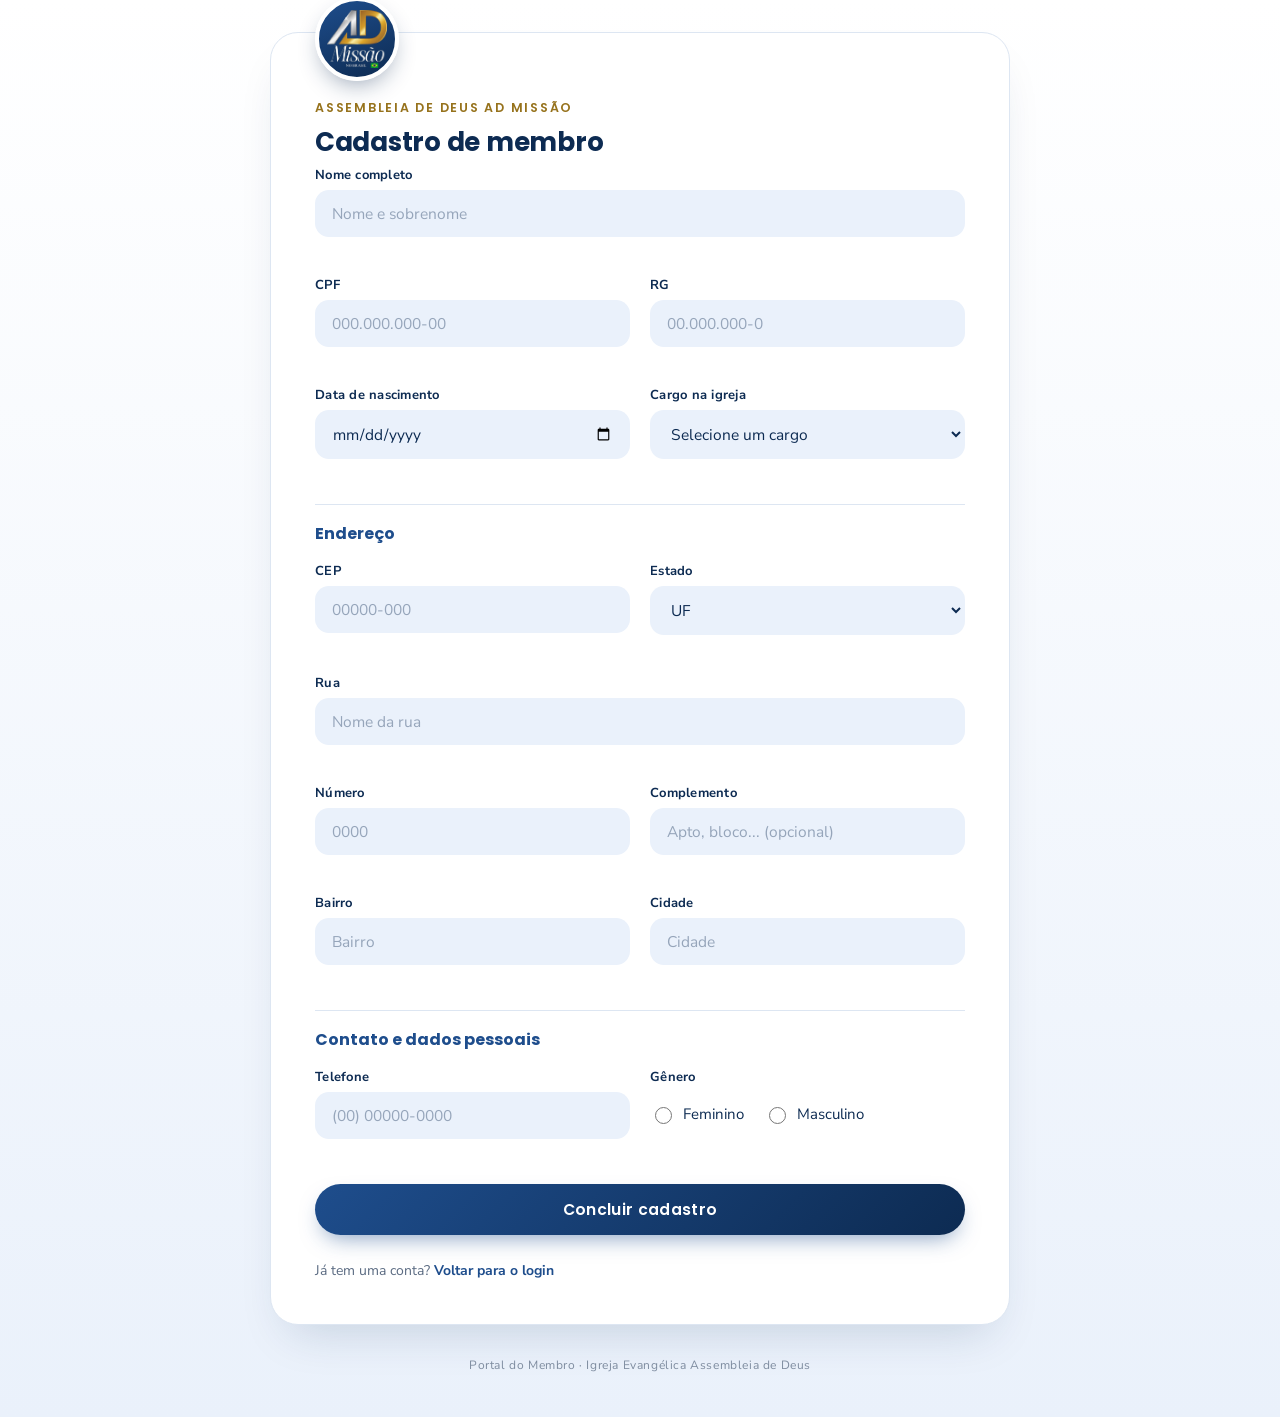
<file: cadastro.html>
<!DOCTYPE html>
<html lang="pt-BR">

<head>
  <meta charset="UTF-8">
  <meta name="viewport" content="width=device-width, initial-scale=1.0">
  <title>Cadastro de Membro | Portal da Igreja</title>
  <link rel="preconnect" href="https://fonts.googleapis.com">
  <link
    href="https://fonts.googleapis.com/css2?family=Poppins:wght@600;700&family=Nunito+Sans:ital,wght@0,400;0,600;0,700;1,400&display=swap"
    rel="stylesheet">
  <link rel="stylesheet" href="style.css">
</head>

<body>

  <main class="container-pagina container-pagina--largo">
    <section class="cartao cartao--largo">

      <div class="logotipo logotipo--pequeno">
        <img src="assets/logo-ad-missao.png" alt="Logo AD Missão no Brasil">
      </div>

      <p class="rotulo-superior">Assembleia de Deus AD Missão</p>
      <h1>Cadastro de membro</h1>

      <form class="formulario" id="formulario-cadastro" novalidate>

        <div class="grade-formulario">

          <label class="campo campo-largura-total">
            <span class="rotulo-campo">Nome completo</span>
            <input type="text" id="nome" name="nome" placeholder="Nome e sobrenome" autocomplete="name">
            <span class="mensagem-erro" id="erro-nome"></span>
          </label>

          <label class="campo">
            <span class="rotulo-campo">CPF</span>
            <input type="text" id="cpf" name="cpf" placeholder="000.000.000-00" inputmode="numeric" maxlength="14">
            <span class="mensagem-erro" id="erro-cpf"></span>
          </label>

          <label class="campo">
            <span class="rotulo-campo">RG</span>
            <input type="text" id="rg" name="rg" placeholder="00.000.000-0" maxlength="15">
            <span class="mensagem-erro" id="erro-rg"></span>
          </label>

          <label class="campo">
            <span class="rotulo-campo">Data de nascimento</span>
            <input type="date" id="dataNascimento" name="dataNascimento">
            <span class="mensagem-erro" id="erro-dataNascimento"></span>
          </label>

          <label class="campo">
            <span class="rotulo-campo">Cargo na igreja</span>
            <select id="cargo" name="cargo">
              <option value="" selected disabled>Selecione um cargo</option>

            </select>
            <span class="mensagem-erro" id="erro-cargo"></span>
          </label>

          <p class="secao-titulo campo-largura-total">Endereço</p>

          <label class="campo">
            <span class="rotulo-campo">CEP</span>
            <input type="text" id="cep" name="cep" placeholder="00000-000" inputmode="numeric" maxlength="9">
            <span class="mensagem-erro" id="erro-cep"></span>
          </label>

          <label class="campo">
            <span class="rotulo-campo">Estado</span>
            <select id="estado" name="estado">
              <option value="" selected disabled>UF</option>

            </select>
            <span class="mensagem-erro" id="erro-estado"></span>
          </label>

          <label class="campo campo-largura-total">
            <span class="rotulo-campo">Rua</span>
            <input type="text" id="rua" name="rua" placeholder="Nome da rua" autocomplete="address-line1">
            <span class="mensagem-erro" id="erro-rua"></span>
          </label>

          <label class="campo">
            <span class="rotulo-campo">Número</span>
            <input type="number" id="numero" name="numero" placeholder="0000">
            <span class="mensagem-erro" id="erro-numero"></span>
          </label>

          <label class="campo">
            <span class="rotulo-campo">Complemento</span>
            <input type="text" id="complemento" name="complemento" placeholder="Apto, bloco... (opcional)">
          </label>

          <label class="campo">
            <span class="rotulo-campo">Bairro</span>
            <input type="text" id="bairro" name="bairro" placeholder="Bairro">
            <span class="mensagem-erro" id="erro-bairro"></span>
          </label>

          <label class="campo">
            <span class="rotulo-campo">Cidade</span>
            <input type="text" id="cidade" name="cidade" placeholder="Cidade">
            <span class="mensagem-erro" id="erro-cidade"></span>
          </label>

          <p class="secao-titulo campo-largura-total">Contato e dados pessoais</p>

          <label class="campo">
            <span class="rotulo-campo">Telefone</span>
            <input type="text" id="telefone" name="telefone" placeholder="(00) 00000-0000" inputmode="numeric"
              maxlength="15">
            <span class="mensagem-erro" id="erro-telefone"></span>
          </label>

          <div class="campo">
            <span class="rotulo-campo">Gênero</span>
            <div class="grupo-genero">
              <label class="opcao-genero">
                <input type="radio" id="generoFeminino" name="genero" value="FEMININO">
                <span>Feminino</span>
              </label>

              <label class="opcao-genero">
                <input type="radio" id="generoMasculino" name="genero" value="MASCULINO">
                <span>Masculino</span>
              </label>
            </div>
            <span class="mensagem-erro" id="erro-genero"></span>
          </div>

        </div>

        <button type="submit" class="botao">Concluir cadastro</button>
      </form>

      <p class="texto-rodape">Já tem uma conta? <a href="index.html" class="link">Voltar para o login</a></p>

    </section>

    <p class="rodape-pagina">Portal do Membro &middot; Igreja Evangélica Assembleia de Deus</p>
  </main>
</body>

</html>
<script>
  async function carregarCargo() {
    const resposta = await fetch("http://localhost:8080/opcoes/cargos")

    const cargos = await resposta.json();
    const selectCargo = document.getElementById("cargo")

    for (var i = 0; i < cargos.length; i++) {
      const cargo = cargos[i]

      const opcao = document.createElement("option")

      opcao.value = cargo;
      opcao.textContent = cargo;
      selectCargo.appendChild(opcao);
    }
  }

  async function carregarUf() {
    const resposta = await fetch("http://localhost:8080/opcoes/uf")

    const estados = await resposta.json();
    const selectUf = document.getElementById("estado")

    for (var i = 0; i < estados.length; i++) {
      const uf = estados[i];

      const opcao = document.createElement("option");

      opcao.value = uf;
      opcao.textContent = uf;
      selectUf.appendChild(opcao);

    }
  }

  async function cadastrar() {



    event.preventDefault();


    document.querySelectorAll(".mensagem-erro").forEach(function (elemento) {
      elemento.textContent = "";
    });

    var valido = true;

    var genero;

    const feminino = document.getElementById("generoFeminino");
    const masculino = document.getElementById("generoMasculino");

    if (feminino.checked) {
      genero = "FEMININO";
    } else if (masculino.checked) {
      genero = "MASCULINO";
    }

    var nome = document.getElementById("nome").value
    var cpf = document.getElementById("cpf").value
    var rg = document.getElementById("rg").value
    var dataNascimento = document.getElementById("dataNascimento").value
    var cargo = document.getElementById("cargo").value
    var telefone = document.getElementById("telefone").value
    var cep = document.getElementById("cep").value
    var uf = document.getElementById("estado").value
    var rua = document.getElementById("rua").value
    var numero = document.getElementById("numero").value;
    var complemento = document.getElementById("complemento").value
    var bairro = document.getElementById("bairro").value
    var cidade = document.getElementById("cidade").value

    if (nome == "") {
      document.getElementById("erro-nome").textContent =
        "O nome é obrigatório.";
      valido = false;

    } else if (nome.length < 3) {
      document.getElementById("erro-nome").textContent =
        "O nome deve ter pelo menos 3 caracteres.";
      valido = false;
    }

    if (cpf == "") {

      document.getElementById("erro-cpf").textContent =
        "O CPF é obrigatório.";

      valido = false;

    } else if (cpf.length != 11) {

      document.getElementById("erro-cpf").textContent =
        "O CPF deve ter 14 caracteres.";

      valido = false;

    } else if (!/^\d+$/.test(cpf.replace(/\./g, "").replace("-", ""))) {

      document.getElementById("erro-cpf").textContent =
        "O CPF não pode conter letras.";

      valido = false;
    }

    if (rg == "") {
      document.getElementById("erro-rg").textContent =
        "O RG é obrigatório.";
      valido = false;
    }

    if (dataNascimento == "") {

      document.getElementById("erro-dataNascimento").textContent =
        "A data de nascimento é obrigatória.";

      valido = false;

    } else {

      const data = new Date(dataNascimento + "T00:00:00");
      const hoje = new Date();

      hoje.setHours(0, 0, 0, 0);

      if (data > hoje) {
        document.getElementById("erro-dataNascimento").textContent =
          "A data de nascimento não pode ser futura.";

        valido = false;
      }
    }


    if (cargo == "") {
      document.getElementById("erro-cargo").textContent =
        "Selecione um cargo.";
      valido = false;
    }
    if (cep == "") {

      document.getElementById("erro-cep").textContent =
        "O CEP é obrigatório.";

      valido = false;

    } else if (cep.length != 8) {

      document.getElementById("erro-cep").textContent =
        "O CEP deve ter 9 caracteres.";

      valido = false;

    } else if (!/^\d+$/.test(cep.replace("-", ""))) {

      document.getElementById("erro-cep").textContent =
        "O CEP não pode conter letras.";

      valido = false;
    }

    if (uf == "") {
      document.getElementById("erro-estado").textContent =
        "Selecione um estado.";
      valido = false;
    }

    if (rua == "") {
      document.getElementById("erro-rua").textContent =
        "A rua é obrigatória.";
      valido = false;
    }


    if (numero == "") {

      document.getElementById("erro-numero").textContent =
        "O número é obrigatório.";

      valido = false;

    } else if (Number(numero) <= 0) {

      document.getElementById("erro-numero").textContent =
        "O número deve ser maior que 0.";

      valido = false;
    }

    if (bairro == "") {
      document.getElementById("erro-bairro").textContent =
        "O bairro é obrigatório.";
      valido = false;
    }

    if (cidade == "") {
      document.getElementById("erro-cidade").textContent =
        "A cidade é obrigatória.";
      valido = false;
    }

    if (telefone == "") {

      document.getElementById("erro-telefone").textContent =
        "O telefone é obrigatório.";

      valido = false;

    } else if (telefone.length != 11) {

      document.getElementById("erro-telefone").textContent =
        "O telefone deve ter 15 caracteres.";

      valido = false;

    } else if (!/^\d+$/.test(
      telefone.replace("(", "")
        .replace(")", "")
        .replace(" ", "")
        .replace("-", "")
    )) {

      document.getElementById("erro-telefone").textContent =
        "O telefone não pode conter letras.";

      valido = false;
    }


    if (!feminino.checked && !masculino.checked) {

      document.getElementById("erro-genero").textContent =
        "Selecione um gênero.";

      valido = false;
    }

    if (!valido) {
      return;
    }


    const membro = {

      nome: nome,
      cpf: cpf,
      rg: rg,
      dataNascimento: dataNascimento,
      cargo: cargo,
      telefone: telefone,
      genero: genero,

      endereco: {

        cep: cep,
        uf: uf,
        rua: rua,
        numero: Number(numero),
        complemento: document.getElementById("complemento").value.trim(),
        bairro: bairro,
        cidade: cidade
      }

    };

    const resposta = await fetch("http://localhost:8080/membro", {

      method: "POST",

      headers: {
        "Content-Type": "application/json"
      },

      body: JSON.stringify(membro)

    });

    if (resposta.ok) {

      const membroCadastrado = await resposta.json();

      console.log("Cadastrado:", membroCadastrado);

      alert("Membro cadastrado com sucesso!");

      window.location.href = "usuarios.html"

    } else {

      console.log("Erro:", resposta.status);

      alert("Erro ao cadastrar membro!");
    }

  }



  carregarCargo();
  carregarUf()
  document.getElementById("formulario-cadastro").addEventListener("submit", cadastrar);
</script>
</file>
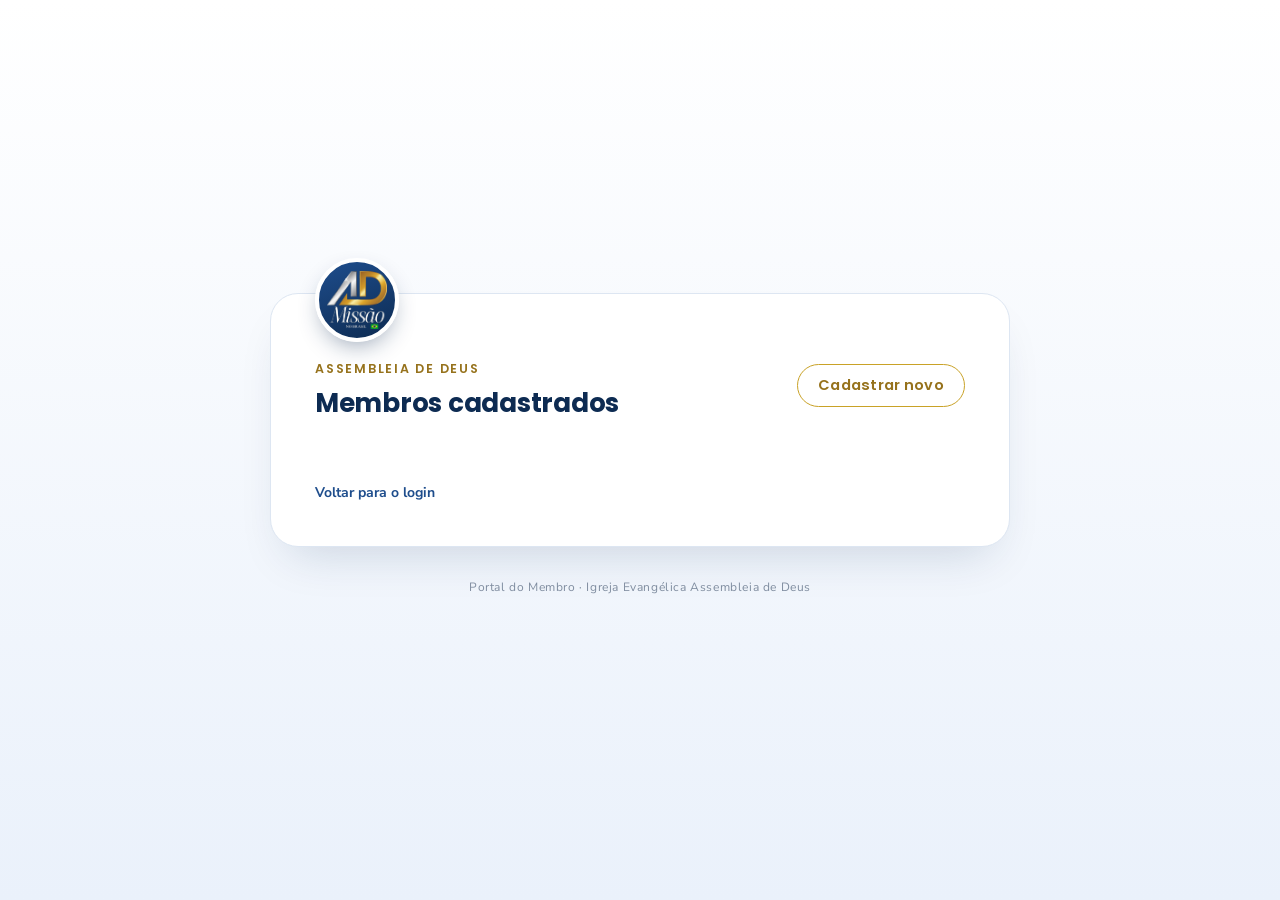
<file: usuarios.html>
<!DOCTYPE html>
<html lang="pt-BR">

<head>
  <meta charset="UTF-8">
  <meta name="viewport" content="width=device-width, initial-scale=1.0">
  <title>Membros Cadastrados | Portal da Igreja</title>
  <link rel="preconnect" href="https://fonts.googleapis.com">
  <link
    href="https://fonts.googleapis.com/css2?family=Poppins:wght@600;700&family=Nunito+Sans:ital,wght@0,400;0,600;0,700;1,400&display=swap"
    rel="stylesheet">
  <link rel="stylesheet" href="style.css ">
</head>

<body>

  <main class="container-pagina container-pagina--largo">
    <section class="cartao cartao--largo">

      <div class="logotipo logotipo--pequeno">
        <img src="assets/logo-ad-missao.png" alt="Logo AD Missão no Brasil">
      </div>

      <div class="cabecalho-pagina">
        <div>
          <p class="rotulo-superior">Assembleia&nbsp;de&nbsp;Deus</p>
          <h1>Membros cadastrados</h1>
        </div>
        <div class="acoes-cabecalho">
          <a href="cadastro.html" class="botao botao-secundario">Cadastrar novo</a>
        </div>
      </div>



      <p class="versiculo" id="contagem-membros"></p>

      <div class="lista-usuarios" id="lista-usuarios"></div>

      <p class="texto-rodape" id="mensagem-vazia" hidden>Nenhum membro cadastrado até o momento.</p>

      <p class="texto-rodape"><a href="index.html" class="link">Voltar para o login</a></p>

    </section>

    <p class="rodape-pagina">Portal do Membro &middot; Igreja Evangélica Assembleia de Deus</p>
  </main>

  <div class="modal" id="modal-membro">

    <div class="modal-conteudo">

      <button class="fechar-modal" id="fechar-modal">&times;</button>

      <h2 id="modal-nome"></h2>

      <div class="informacoes-membro">

        <p>
          <strong>CPF:</strong>
          <span id="modal-cpf"></span>
        </p>

        <p>
          <strong>RG:</strong>
          <span id="modal-rg"></span>
        </p>

        <p>
          <strong>Data de nascimento:</strong>
          <span id="modal-data-nascimento"></span>
        </p>

        <p>
          <strong>Cargo:</strong>
          <span id="modal-cargo"></span>
        </p>

        <p>
          <strong>Telefone:</strong>
          <span id="modal-telefone"></span>
        </p>

        <p>
          <strong>Gênero:</strong>
          <span id="modal-genero"></span>
        </p>

        <hr>

        <h3>Endereço</h3>

        <p>
          <strong>CEP:</strong>
          <span id="modal-cep"></span>
        </p>

        <p>
          <strong>Rua:</strong>
          <span id="modal-rua"></span>
        </p>

        <p>
          <strong>Número:</strong>
          <span id="modal-numero"></span>
        </p>

        <p>
          <strong>Complemento:</strong>
          <span id="modal-complemento"></span>
        </p>

        <p>
          <strong>Bairro:</strong>
          <span id="modal-bairro"></span>
        </p>

        <p>
          <strong>Cidade:</strong>
          <span id="modal-cidade"></span>
        </p>

        <p>
          <strong>UF:</strong>
          <span id="modal-uf"></span>
        </p>

      </div>

      <div class="acoes-modal">

        <button class="botao-modal botao-deletar" id="botao-deletar">
          🗑 Deletar
        </button>

      </div>

    </div>

  </div>


</body>

</html>
<script>

  let membroSelecionado = null;

  async function renderizarListaDeMembros() {


    const resposta = await fetch("http://localhost:8080/membro");

    if (!resposta.ok) {
      console.log("Erro ao buscar membros:", resposta.status);
      return;
    }

    const membros = await resposta.json();

    const lista = document.getElementById("lista-usuarios");
    const contagem = document.getElementById("contagem-membros");
    const mensagemVazia = document.getElementById("mensagem-vazia");

    lista.innerHTML = "";

    if (membros.length === 0) {

      mensagemVazia.hidden = false;
      contagem.textContent = "Nenhum membro cadastrado";

      return;
    }

    mensagemVazia.hidden = true;

    contagem.textContent =
      `${membros.length} membro(s) cadastrado(s)`;


    for (let i = 0; i < membros.length; i++) {

      const membro = membros[i];

      const usuario = document.createElement("div");

      usuario.classList.add("usuario");

      usuario.innerHTML = `
        <h2>${membro.nome}</h2>
        <p>${membro.cargo}</p>
    `;

      usuario.addEventListener("click", function () {
        abrirModal(membro);
      });

      lista.appendChild(usuario);
    }
  }


  async function deletarMembro() {

    if (!membroSelecionado) {
      return;
    }

    const confirmar = confirm(
      `Deseja realmente excluir o membro ${membroSelecionado.nome}?`
    );

    if (!confirmar) {
      return;
    }

    const resposta = await fetch(
      `http://localhost:8080/membro/${membroSelecionado.id}`,
      {
        method: "DELETE"
      }
    );

    if (resposta.status === 204) {
      alert("Membro excluído com sucesso!");

      document.getElementById("modal-membro").classList.remove("ativo");

      membroSelecionado = null;

      renderizarListaDeMembros();

    } else if (resposta.status === 404) {

      alert("Membro não encontrado.");

    } else {

      alert("Erro ao excluir o membro.");
      console.log("Status:", resposta.status);
    }
  }


  function abrirModal(membro) {

    membroSelecionado = membro;

    document.getElementById("modal-nome").textContent = membro.nome;
    document.getElementById("modal-cpf").textContent = membro.cpf;
    document.getElementById("modal-rg").textContent = membro.rg;
    document.getElementById("modal-data-nascimento").textContent = membro.dataNascimento;
    document.getElementById("modal-cargo").textContent = membro.cargo;
    document.getElementById("modal-telefone").textContent = membro.telefone;
    document.getElementById("modal-genero").textContent = membro.genero;

    document.getElementById("modal-cep").textContent = membro.endereco?.cep || "-";
    document.getElementById("modal-rua").textContent = membro.endereco?.rua || "-";
    document.getElementById("modal-numero").textContent = membro.endereco?.numero || "-";
    document.getElementById("modal-complemento").textContent = membro.endereco?.complemento || "-";
    document.getElementById("modal-bairro").textContent = membro.endereco?.bairro || "-";
    document.getElementById("modal-cidade").textContent = membro.endereco?.cidade || "-";
    document.getElementById("modal-uf").textContent = membro.endereco?.uf || "-";

    document.getElementById("modal-membro").classList.add("ativo");
  }
  document.addEventListener(
    "DOMContentLoaded",
    renderizarListaDeMembros
  );

  document.getElementById("fechar-modal").addEventListener("click", function () {

    document.getElementById("modal-membro").classList.remove("ativo");

  });


  document.getElementById("modal-membro").addEventListener("click", function (event) {

    if (event.target === this) {
      this.classList.remove("ativo");
    }

  });

  document.getElementById("botao-deletar").addEventListener("click", deletarMembro);


</script>
</file>
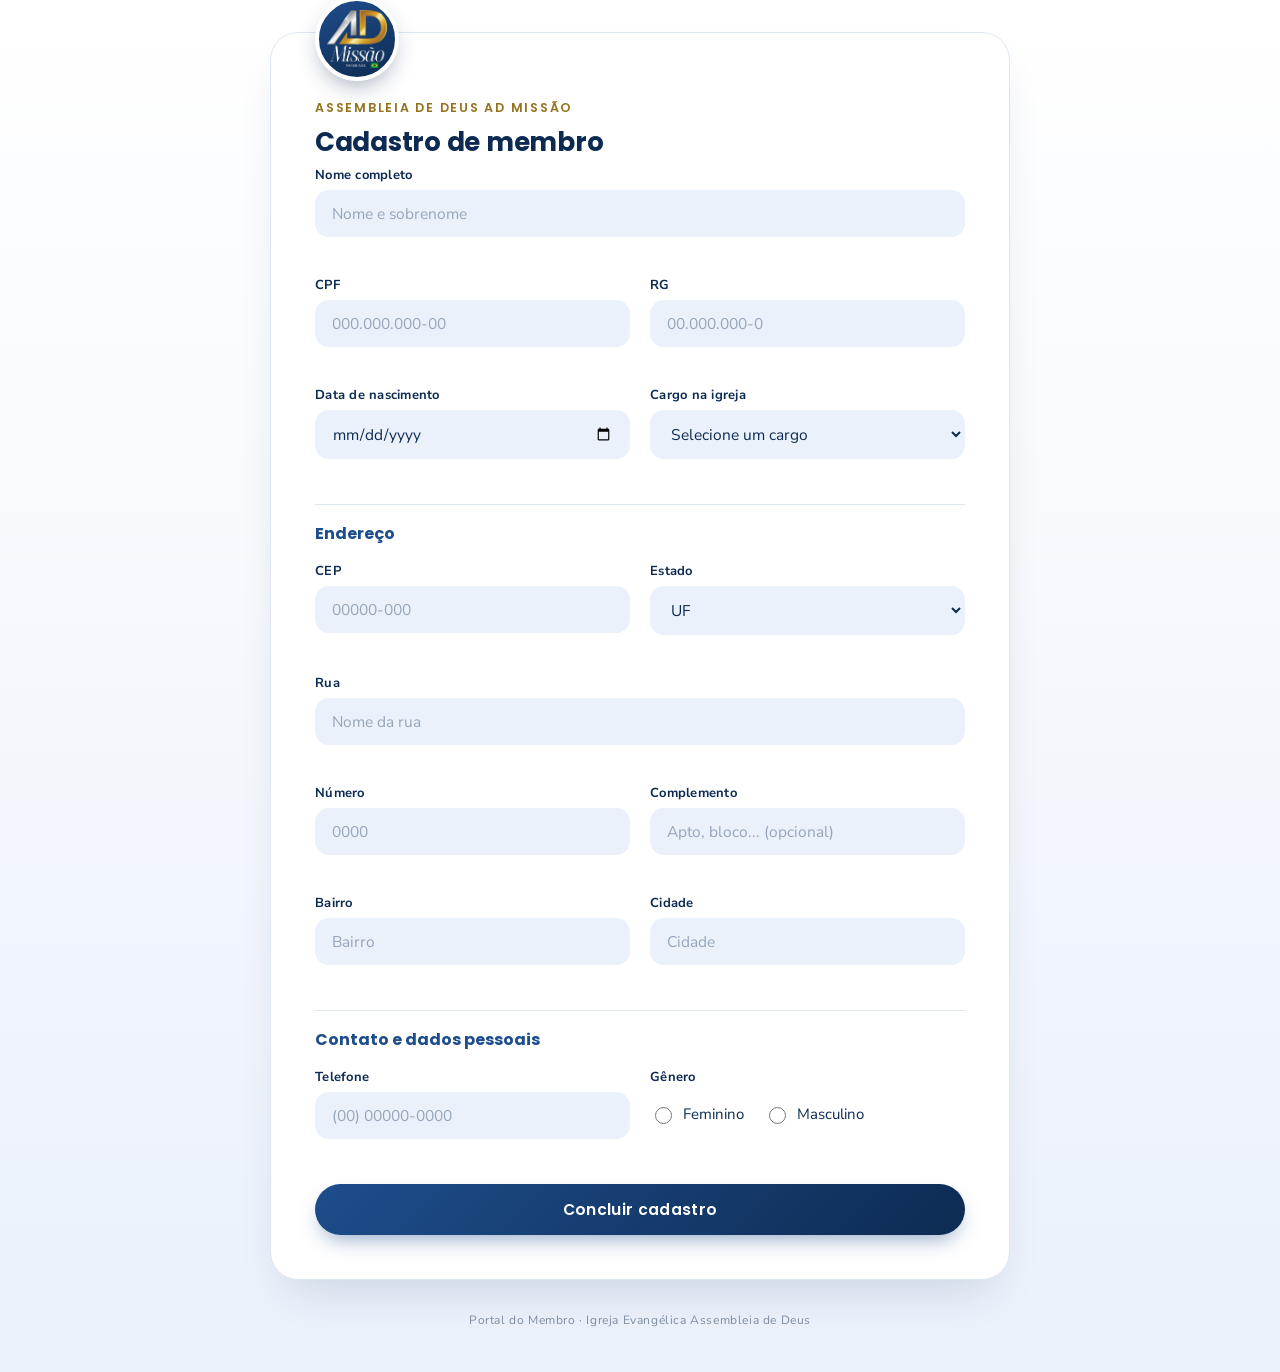
<file: Frontend/cadastro.html>
<!DOCTYPE html>
<html lang="pt-BR">

<head>
  <meta charset="UTF-8">
  <meta name="viewport" content="width=device-width, initial-scale=1.0">
  <title>Cadastro de Membro | Portal da Igreja</title>
  <link rel="preconnect" href="https://fonts.googleapis.com">
  <link
    href="https://fonts.googleapis.com/css2?family=Poppins:wght@600;700&family=Nunito+Sans:ital,wght@0,400;0,600;0,700;1,400&display=swap"
    rel="stylesheet">
  <link rel="stylesheet" href="style.css">
</head>

<body>

  <main class="container-pagina container-pagina--largo">
    <section class="cartao cartao--largo">

      <div class="logotipo logotipo--pequeno">
        <img src="assets/logo-ad-missao.png" alt="Logo AD Missão no Brasil">
      </div>

      <p class="rotulo-superior">Assembleia de Deus AD Missão</p>
      <h1>Cadastro de membro</h1>

      <form class="formulario" id="formulario-cadastro" novalidate>

        <div class="grade-formulario">

          <label class="campo campo-largura-total">
            <span class="rotulo-campo">Nome completo</span>
            <input type="text" id="nome" name="nome" placeholder="Nome e sobrenome" autocomplete="name">
            <span class="mensagem-erro" id="erro-nome"></span>
          </label>

          <label class="campo">
            <span class="rotulo-campo">CPF</span>
            <input type="text" id="cpf" name="cpf" placeholder="000.000.000-00" inputmode="numeric" maxlength="11">
            <span class="mensagem-erro" id="erro-cpf"></span>
          </label>

          <label class="campo">
            <span class="rotulo-campo">RG</span>
            <input type="text" id="rg" name="rg" placeholder="00.000.000-0" maxlength="15">
            <span class="mensagem-erro" id="erro-rg"></span>
          </label>

          <label class="campo">
            <span class="rotulo-campo">Data de nascimento</span>
            <input type="date" id="dataNascimento" name="dataNascimento">
            <span class="mensagem-erro" id="erro-dataNascimento"></span>
          </label>

          <label class="campo">
            <span class="rotulo-campo">Cargo na igreja</span>
            <select id="cargo" name="cargo">
              <option value="" selected disabled>Selecione um cargo</option>

            </select>
            <span class="mensagem-erro" id="erro-cargo"></span>
          </label>

          <p class="secao-titulo campo-largura-total">Endereço</p>

          <label class="campo">
            <span class="rotulo-campo">CEP</span>
            <input type="text" id="cep" name="cep" placeholder="00000-000" inputmode="numeric" maxlength="8">
            <span class="mensagem-erro" id="erro-cep"></span>
          </label>

          <label class="campo">
            <span class="rotulo-campo">Estado</span>
            <select id="estado" name="estado">
              <option value="" selected disabled>UF</option>

            </select>
            <span class="mensagem-erro" id="erro-estado"></span>
          </label>

          <label class="campo campo-largura-total">
            <span class="rotulo-campo">Rua</span>
            <input type="text" id="rua" name="rua" placeholder="Nome da rua" autocomplete="address-line1">
            <span class="mensagem-erro" id="erro-rua"></span>
          </label>

          <label class="campo">
            <span class="rotulo-campo">Número</span>
            <input type="number" id="numero" name="numero" placeholder="0000">
            <span class="mensagem-erro" id="erro-numero"></span>
          </label>

          <label class="campo">
            <span class="rotulo-campo">Complemento</span>
            <input type="text" id="complemento" name="complemento" placeholder="Apto, bloco... (opcional)">
          </label>

          <label class="campo">
            <span class="rotulo-campo">Bairro</span>
            <input type="text" id="bairro" name="bairro" placeholder="Bairro">
            <span class="mensagem-erro" id="erro-bairro"></span>
          </label>

          <label class="campo">
            <span class="rotulo-campo">Cidade</span>
            <input type="text" id="cidade" name="cidade" placeholder="Cidade">
            <span class="mensagem-erro" id="erro-cidade"></span>
          </label>

          <p class="secao-titulo campo-largura-total">Contato e dados pessoais</p>

          <label class="campo">
            <span class="rotulo-campo">Telefone</span>
            <input type="text" id="telefone" name="telefone" placeholder="(00) 00000-0000" inputmode="numeric"
              maxlength="11">
            <span class="mensagem-erro" id="erro-telefone"></span>
          </label>

          <div class="campo">
            <span class="rotulo-campo">Gênero</span>
            <div class="grupo-genero">
              <label class="opcao-genero">
                <input type="radio" id="generoFeminino" name="genero" value="FEMININO">
                <span>Feminino</span>
              </label>

              <label class="opcao-genero">
                <input type="radio" id="generoMasculino" name="genero" value="MASCULINO">
                <span>Masculino</span>
              </label>
            </div>
            <span class="mensagem-erro" id="erro-genero"></span>
          </div>

        </div>

        <button type="submit" class="botao">Concluir cadastro</button>
      </form>

    </section>

    <p class="rodape-pagina">Portal do Membro &middot; Igreja Evangélica Assembleia de Deus</p>
  </main>
</body>

</html>
<script>
  async function carregarCargo() {
    const resposta = await fetch("http://localhost:8080/opcoes/cargos")

    const cargos = await resposta.json();
    const selectCargo = document.getElementById("cargo")

    for (var i = 0; i < cargos.length; i++) {
      const cargo = cargos[i]

      const opcao = document.createElement("option")

      opcao.value = cargo;
      opcao.textContent = cargo;
      selectCargo.appendChild(opcao);
    }
  }

  async function carregarUf() {
    const resposta = await fetch("http://localhost:8080/opcoes/uf")

    const estados = await resposta.json();
    const selectUf = document.getElementById("estado")

    for (var i = 0; i < estados.length; i++) {
      const uf = estados[i];

      const opcao = document.createElement("option");

      opcao.value = uf;
      opcao.textContent = uf;
      selectUf.appendChild(opcao);

    }
  }


document.getElementById("cpf").addEventListener("input", function () {
    this.value = this.value.replace(/[a-zA-Z]/g, "");
});


document.getElementById("cep").addEventListener("input", function () {
    this.value = this.value.replace(/[a-zA-Z]/g, "");
});


document.getElementById("telefone").addEventListener("input", function () {
    this.value = this.value.replace(/[a-zA-Z]/g, "");
});

document.getElementById("rg").addEventListener("input", function () {
    this.value = this.value.replace(/[a-zA-Z]/g, "");
});

  async function cadastrar() {



    event.preventDefault();


    document.querySelectorAll(".mensagem-erro").forEach(function (elemento) {
      elemento.textContent = "";
    });

    var valido = true;

    var genero;

    const feminino = document.getElementById("generoFeminino");
    const masculino = document.getElementById("generoMasculino");

    if (feminino.checked) {
      genero = "FEMININO";
    } else if (masculino.checked) {
      genero = "MASCULINO";
    }

    var nome = document.getElementById("nome").value
    var cpf = document.getElementById("cpf").value
    var rg = document.getElementById("rg").value
    var dataNascimento = document.getElementById("dataNascimento").value
    var cargo = document.getElementById("cargo").value
    var telefone = document.getElementById("telefone").value
    var cep = document.getElementById("cep").value
    var uf = document.getElementById("estado").value
    var rua = document.getElementById("rua").value
    var numero = document.getElementById("numero").value;
    var complemento = document.getElementById("complemento").value
    var bairro = document.getElementById("bairro").value
    var cidade = document.getElementById("cidade").value

    if (nome == "") {
      document.getElementById("erro-nome").textContent =
        "O nome é obrigatório.";
      valido = false;

    } else if (nome.length < 3) {
      document.getElementById("erro-nome").textContent =
        "O nome deve ter pelo menos 3 caracteres.";
      valido = false;
    }

    if (cpf == "") {

      document.getElementById("erro-cpf").textContent =
        "O CPF é obrigatório.";

      valido = false;

    } else if (cpf.length != 11) {

      document.getElementById("erro-cpf").textContent =
        "O CPF deve ter 11 caracteres.";

      valido = false;

    }

    if (rg == "") {
      document.getElementById("erro-rg").textContent =
        "O RG é obrigatório.";
      valido = false;
    }

    if (dataNascimento == "") {

      document.getElementById("erro-dataNascimento").textContent =
        "A data de nascimento é obrigatória.";

      valido = false;

    } else {

      const data = new Date(dataNascimento + "T00:00:00");
      const hoje = new Date();

      hoje.setHours(0, 0, 0, 0);

      if (data > hoje) {
        document.getElementById("erro-dataNascimento").textContent =
          "A data de nascimento não pode ser futura.";

        valido = false;
      }
    }


    if (cargo == "") {
      document.getElementById("erro-cargo").textContent =
        "Selecione um cargo.";
      valido = false;
    }
    if (cep == "") {

      document.getElementById("erro-cep").textContent =
        "O CEP é obrigatório.";

      valido = false;

    } else if (cep.length != 8) {

      document.getElementById("erro-cep").textContent =
        "O CEP deve ter 8 caracteres.";

      valido = false;

    } 

    if (uf == "") {
      document.getElementById("erro-estado").textContent =
        "Selecione um estado.";
      valido = false;
    }

    if (rua == "") {
      document.getElementById("erro-rua").textContent =
        "A rua é obrigatória.";
      valido = false;
    }


    if (numero == "") {

      document.getElementById("erro-numero").textContent =
        "O número é obrigatório.";

      valido = false;

    } else if (Number(numero) <= 0) {

      document.getElementById("erro-numero").textContent =
        "O número deve ser maior que 0.";

      valido = false;
    }

    if (bairro == "") {
      document.getElementById("erro-bairro").textContent =
        "O bairro é obrigatório.";
      valido = false;
    }

    if (cidade == "") {
      document.getElementById("erro-cidade").textContent =
        "A cidade é obrigatória.";
      valido = false;
    }

    if (telefone == "") {

      document.getElementById("erro-telefone").textContent =
        "O telefone é obrigatório.";

      valido = false;

    } else if (telefone.length != 11) {

      document.getElementById("erro-telefone").textContent =
        "O telefone deve ter 11 caracteres.";

      valido = false;

    }


    if (!feminino.checked && !masculino.checked) {

      document.getElementById("erro-genero").textContent =
        "Selecione um gênero.";

      valido = false;
    }

    if (!valido) {
      return;
    }


    const membro = {

      nome: nome,
      cpf: cpf,
      rg: rg,
      dataNascimento: dataNascimento,
      cargo: cargo,
      telefone: telefone,
      genero: genero,

      endereco: {

        cep: cep,
        uf: uf,
        rua: rua,
        numero: Number(numero),
        complemento: document.getElementById("complemento").value.trim(),
        bairro: bairro,
        cidade: cidade
      }

    };

    const resposta = await fetch("http://localhost:8080/membro", {

      method: "POST",

      headers: {
        "Content-Type": "application/json"
      },

      body: JSON.stringify(membro)

    });

    if (resposta.ok) {

      const membroCadastrado = await resposta.json();

      console.log("Cadastrado:", membroCadastrado);

      alert("Membro cadastrado com sucesso!");

      window.location.href = "usuarios.html"

    } else {

      console.log("Erro:", resposta.status);

      alert("Erro ao cadastrar membro!");
    }

  }



  carregarCargo();
  carregarUf()
  document.getElementById("formulario-cadastro").addEventListener("submit", cadastrar);
</script>
</file>
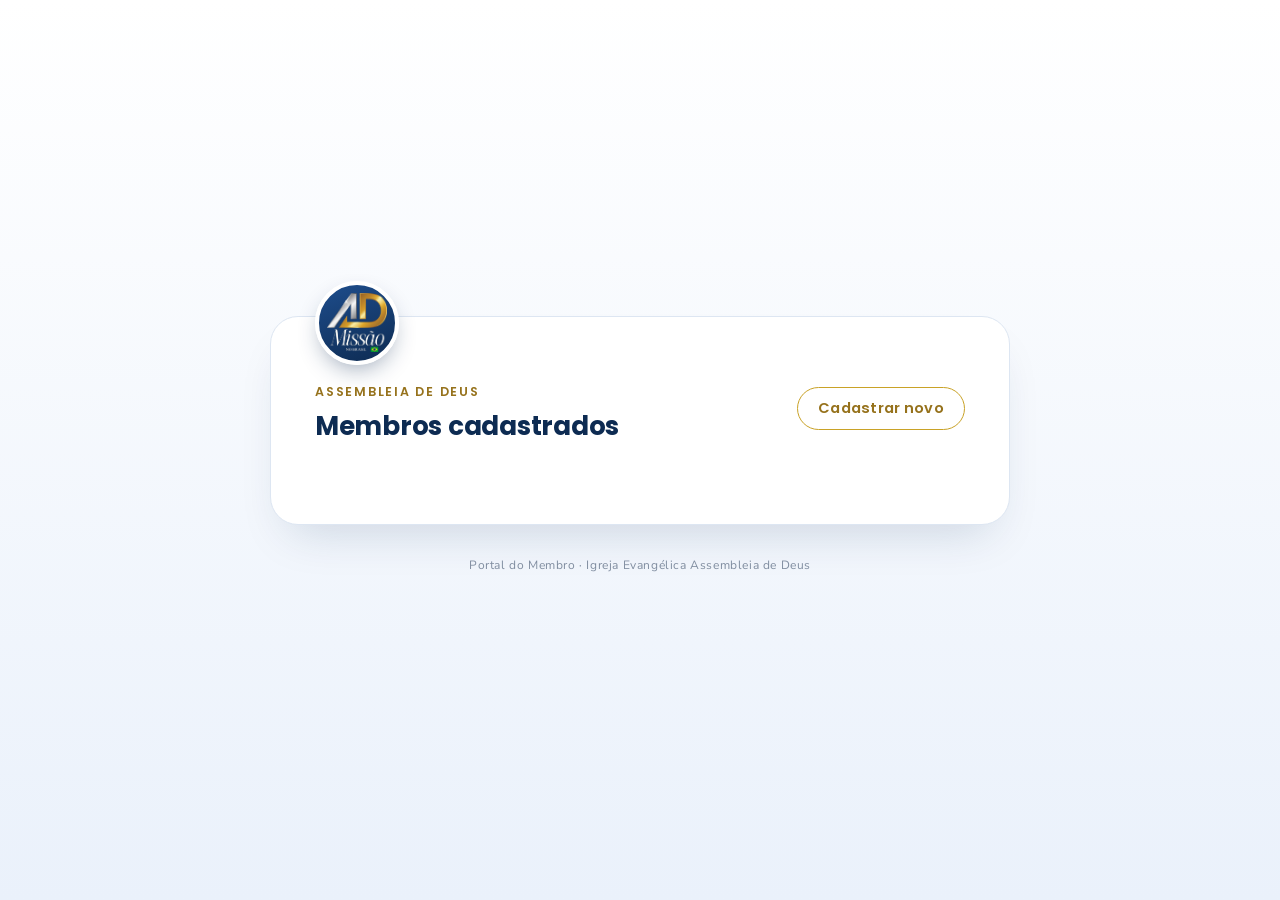
<file: Frontend/usuarios.html>
<!DOCTYPE html>
<html lang="pt-BR">

<head>
  <meta charset="UTF-8">
  <meta name="viewport" content="width=device-width, initial-scale=1.0">
  <title>Membros Cadastrados | Portal da Igreja</title>
  <link rel="preconnect" href="https://fonts.googleapis.com">
  <link
    href="https://fonts.googleapis.com/css2?family=Poppins:wght@600;700&family=Nunito+Sans:ital,wght@0,400;0,600;0,700;1,400&display=swap"
    rel="stylesheet">
  <link rel="stylesheet" href="style.css ">
</head>

<body>

  <main class="container-pagina container-pagina--largo">
    <section class="cartao cartao--largo">

      <div class="logotipo logotipo--pequeno">
        <img src="assets/logo-ad-missao.png" alt="Logo AD Missão no Brasil">
      </div>

      <div class="cabecalho-pagina">
        <div>
          <p class="rotulo-superior">Assembleia&nbsp;de&nbsp;Deus</p>
          <h1>Membros cadastrados</h1>
        </div>
        <div class="acoes-cabecalho">
          <a href="cadastro.html" class="botao botao-secundario">Cadastrar novo</a>
        </div>
      </div>



      <p class="versiculo" id="contagem-membros"></p>

      <div class="lista-usuarios" id="lista-usuarios"></div>

      <p class="texto-rodape" id="mensagem-vazia" hidden>Nenhum membro cadastrado até o momento.</p>

      

    </section>

    <p class="rodape-pagina">Portal do Membro &middot; Igreja Evangélica Assembleia de Deus</p>
  </main>

  <div class="modal" id="modal-membro">

    <div class="modal-conteudo">

      <button class="fechar-modal" id="fechar-modal">&times;</button>

      <h2 id="modal-nome"></h2>

      <div class="informacoes-membro">

        <p>
          <strong>CPF:</strong>
          <span id="modal-cpf"></span>
        </p>

        <p>
          <strong>RG:</strong>
          <span id="modal-rg"></span>
        </p>

        <p>
          <strong>Data de nascimento:</strong>
          <span id="modal-data-nascimento"></span>
        </p>

        <p>
          <strong>Cargo:</strong>
          <span id="modal-cargo"></span>
        </p>

        <p>
          <strong>Telefone:</strong>
          <span id="modal-telefone"></span>
        </p>

        <p>
          <strong>Gênero:</strong>
          <span id="modal-genero"></span>
        </p>

        <hr>

        <h3>Endereço</h3>

        <p>
          <strong>CEP:</strong>
          <span id="modal-cep"></span>
        </p>

        <p>
          <strong>Rua:</strong>
          <span id="modal-rua"></span>
        </p>

        <p>
          <strong>Número:</strong>
          <span id="modal-numero"></span>
        </p>

        <p>
          <strong>Complemento:</strong>
          <span id="modal-complemento"></span>
        </p>

        <p>
          <strong>Bairro:</strong>
          <span id="modal-bairro"></span>
        </p>

        <p>
          <strong>Cidade:</strong>
          <span id="modal-cidade"></span>
        </p>

        <p>
          <strong>UF:</strong>
          <span id="modal-uf"></span>
        </p>

      </div>

      <div class="acoes-modal">

        <button class="botao-modal botao-deletar" id="botao-deletar">
          🗑 Deletar
        </button>

      </div>

    </div>

  </div>


</body>

</html>
<script>

  let membroSelecionado = null;

  async function renderizarListaDeMembros() {


    const resposta = await fetch("http://localhost:8080/membro");

    if (!resposta.ok) {
      console.log("Erro ao buscar membros:", resposta.status);
      return;
    }

    const membros = await resposta.json();

    const lista = document.getElementById("lista-usuarios");
    const contagem = document.getElementById("contagem-membros");
    const mensagemVazia = document.getElementById("mensagem-vazia");

    lista.innerHTML = "";

    if (membros.length === 0) {

      mensagemVazia.hidden = false;
      contagem.textContent = "Nenhum membro cadastrado";

      return;
    }

    mensagemVazia.hidden = true;

    contagem.textContent =
      `${membros.length} membro(s) cadastrado(s)`;


    for (let i = 0; i < membros.length; i++) {

      const membro = membros[i];

      const usuario = document.createElement("div");

      usuario.classList.add("usuario");

      usuario.innerHTML = `
        <h2>${membro.nome}</h2>
        <p>${membro.cargo}</p>
    `;

      usuario.addEventListener("click", function () {
        abrirModal(membro);
      });

      lista.appendChild(usuario);
    }
  }


  async function deletarMembro() {

    if (!membroSelecionado) {
      return;
    }

    const confirmar = confirm(
      `Deseja realmente excluir o membro ${membroSelecionado.nome}?`
    );

    if (!confirmar) {
      return;
    }

    const resposta = await fetch(
      `http://localhost:8080/membro/${membroSelecionado.id}`,
      {
        method: "DELETE"
      }
    );

    if (resposta.status === 204) {
      alert("Membro excluído com sucesso!");

      document.getElementById("modal-membro").classList.remove("ativo");

      membroSelecionado = null;

      renderizarListaDeMembros();

    } else if (resposta.status === 404) {

      alert("Membro não encontrado.");

    } else {

      alert("Erro ao excluir o membro.");
      console.log("Status:", resposta.status);
    }
  }


  function abrirModal(membro) {

    membroSelecionado = membro;

    document.getElementById("modal-nome").textContent = membro.nome;
    document.getElementById("modal-cpf").textContent = membro.cpf;
    document.getElementById("modal-rg").textContent = membro.rg;
    document.getElementById("modal-data-nascimento").textContent = membro.dataNascimento;
    document.getElementById("modal-cargo").textContent = membro.cargo;
    document.getElementById("modal-telefone").textContent = membro.telefone;
    document.getElementById("modal-genero").textContent = membro.genero;

    document.getElementById("modal-cep").textContent = membro.endereco?.cep || "-";
    document.getElementById("modal-rua").textContent = membro.endereco?.rua || "-";
    document.getElementById("modal-numero").textContent = membro.endereco?.numero || "-";
    document.getElementById("modal-complemento").textContent = membro.endereco?.complemento || "-";
    document.getElementById("modal-bairro").textContent = membro.endereco?.bairro || "-";
    document.getElementById("modal-cidade").textContent = membro.endereco?.cidade || "-";
    document.getElementById("modal-uf").textContent = membro.endereco?.uf || "-";

    document.getElementById("modal-membro").classList.add("ativo");
  }
  document.addEventListener(
    "DOMContentLoaded",
    renderizarListaDeMembros
  );

  document.getElementById("fechar-modal").addEventListener("click", function () {

    document.getElementById("modal-membro").classList.remove("ativo");

  });


  document.getElementById("modal-membro").addEventListener("click", function (event) {

    if (event.target === this) {
      this.classList.remove("ativo");
    }

  });


  document.getElementById("botao-deletar").addEventListener("click", deletarMembro);


</script>
</file>
<file: style.css>
:root {
  --azul-profundo: #0d2b52;
  --azul: #1e4d8c;
  --azul-suave: #eaf1fb;
  --dourado: #c9a227;
  --dourado-suave: #e7c465;
  --dourado-texto: #96721c;
  --branco: #ffffff;
  --cinza-texto: #5b6b82;
  --cinza-borda: #dde6f2;
  --vinho: #c0392b;
}

* {
  box-sizing: border-box;
}

body {
  margin: 0;
  min-height: 100vh;
  font-family: 'Nunito Sans', 'Nunito', sans-serif;
  background: linear-gradient(180deg, var(--branco) 0%, var(--azul-suave) 100%);
  color: var(--azul-profundo);
  display: flex;
  align-items: center;
  justify-content: center;
  padding: 32px 16px;
}

/* ---------- Estrutura geral ---------- */

.container-pagina {
  width: 100%;
  max-width: 420px;
  display: flex;
  flex-direction: column;
  align-items: center;
  gap: 20px;
}

.container-pagina--largo {
  max-width: 740px;
}

.cartao {
  width: 100%;
  background: var(--branco);
  border: 1px solid var(--cinza-borda);
  border-radius: 28px;
  padding: 44px 36px 36px;
  text-align: center;
  box-shadow: 0 24px 48px -20px rgba(13, 43, 82, 0.18);
}

.cartao--largo {
  text-align: left;
  padding: 40px 44px 44px;
}

/* ---------- Logotipo ---------- */

.logotipo {
  width: 108px;
  height: 108px;
  margin: -80px auto 20px;
  border-radius: 50%;
  background: linear-gradient(160deg, var(--azul) 0%, var(--azul-profundo) 100%);
  border: 4px solid var(--branco);
  box-shadow: 0 10px 24px -8px rgba(13, 43, 82, 0.45);
  display: flex;
  align-items: center;
  justify-content: center;
  overflow: hidden;
}

.cartao--largo .logotipo {
  margin: -76px 0 18px;
}

.logotipo--pequeno {
  width: 84px;
  height: 84px;
  margin-top: -64px;
}

.logotipo img {
  width: 78%;
  height: 78%;
  object-fit: contain;
}

/* ---------- Textos de cabeçalho ---------- */

.rotulo-superior {
  margin: 0 0 6px;
  font-family: 'Poppins', sans-serif;
  letter-spacing: 0.14em;
  text-transform: uppercase;
  font-size: 12.5px;
  font-weight: 600;
  color: var(--dourado-texto);
}

h1 {
  margin: 0 0 14px;
  font-family: 'Poppins', sans-serif;
  font-weight: 700;
  font-size: 30px;
  color: var(--azul-profundo);
  letter-spacing: -0.01em;
}

.cartao--largo h1 {
  font-size: 26px;
  margin-bottom: 4px;
}

.versiculo {
  margin: 0 0 30px;
  font-style: italic;
  font-size: 14.5px;
  line-height: 1.6;
  color: var(--cinza-texto);
}

.versiculo span {
  display: block;
  margin-top: 4px;
  font-style: normal;
  font-size: 11.5px;
  font-weight: 700;
  letter-spacing: 0.08em;
  text-transform: uppercase;
  color: var(--dourado-texto);
}

.secao-titulo {
  margin: 6px 0 -2px;
  padding-top: 16px;
  border-top: 1px solid var(--cinza-borda);
  font-family: 'Poppins', sans-serif;
  font-size: 16px;
  font-weight: 700;
  color: var(--azul);
}

/* ---------- Formulário ---------- */

.formulario {
  display: flex;
  flex-direction: column;
  gap: 18px;
  text-align: left;
}

.grade-formulario {
  display: grid;
  grid-template-columns: 1fr 1fr;
  gap: 18px 20px;
}

.campo-largura-total {
  grid-column: 1 / -1;
}

.campo {
  display: flex;
  flex-direction: column;
  gap: 6px;
}

.rotulo-campo {
  font-size: 13px;
  font-weight: 700;
  letter-spacing: 0.02em;
  color: var(--azul-profundo);
}

.campo input,
.campo select {
  background: var(--azul-suave);
  border: 1.5px solid transparent;
  border-radius: 14px;
  padding: 12px 16px;
  font-family: 'Nunito Sans', 'Nunito', sans-serif;
  font-size: 15.5px;
  color: var(--azul-profundo);
  outline-offset: 2px;
  width: 100%;
  transition: border-color 0.15s ease, background 0.15s ease;
}

.campo select {
  cursor: pointer;
}

.campo select option {
  color: #111;
}

.campo input::placeholder {
  color: rgba(13, 43, 82, 0.38);
}

.campo input:focus-visible,
.campo select:focus-visible {
  outline: none;
  border-color: var(--azul);
  background: var(--branco);
}

.campo-invalido {
  border-color: var(--vinho) !important;
}

.mensagem-erro {
  min-height: 15px;
  font-size: 12.5px;
  font-weight: 600;
  color: var(--vinho);
}

/* ---------- Gênero (checkbox) ---------- */

.grupo-genero {
  display: flex;
  gap: 20px;
  padding: 12px 0 2px;
}

.opcao-genero {
  display: flex;
  align-items: center;
  gap: 8px;
  font-size: 15px;
  color: var(--azul-profundo);
  cursor: pointer;
}

.opcao-genero input {
  accent-color: var(--azul);
  width: 17px;
  height: 17px;
}

/* ---------- Linha auxiliar (login) ---------- */

.linha {
  display: flex;
  align-items: center;
  justify-content: space-between;
  font-size: 13px;
  margin-top: -2px;
}

.lembrar {
  display: flex;
  align-items: center;
  gap: 8px;
  color: var(--cinza-texto);
}

.lembrar input {
  accent-color: var(--azul);
}

.link {
  color: var(--azul);
  font-weight: 700;
  text-decoration: none;
  border-bottom: 1.5px solid transparent;
  transition: border-color 0.15s ease;
}

.link:hover,
.link:focus-visible {
  border-color: var(--dourado);
}

/* ---------- Botões ---------- */

.botao {
  margin-top: 6px;
  padding: 14px 22px;
  border: none;
  border-radius: 999px;
  background: linear-gradient(135deg, var(--azul) 0%, var(--azul-profundo) 100%);
  color: var(--branco);
  font-family: 'Poppins', sans-serif;
  font-weight: 600;
  font-size: 15.5px;
  letter-spacing: 0.02em;
  cursor: pointer;
  text-decoration: none;
  display: inline-flex;
  align-items: center;
  justify-content: center;
  box-shadow: 0 10px 22px -8px rgba(30, 77, 140, 0.55);
  transition: transform 0.12s ease, box-shadow 0.12s ease;
}

.botao:hover {
  box-shadow: 0 14px 26px -8px rgba(30, 77, 140, 0.6);
  transform: translateY(-1px);
}

.botao:focus-visible {
  outline: 2px solid var(--dourado);
  outline-offset: 3px;
}

.botao-secundario {
  background: var(--branco);
  border: 1.5px solid var(--dourado);
  color: var(--dourado-texto);
  margin-top: 0;
  padding: 10px 20px;
  font-size: 14.5px;
  box-shadow: none;
}

.botao-secundario:hover {
  box-shadow: 0 8px 18px -10px rgba(201, 162, 39, 0.6);
}

/* ---------- Rodapés ---------- */

.texto-rodape {
  margin: 26px 0 0;
  font-size: 14px;
  color: var(--cinza-texto);
  text-align: center;
}

.cartao--largo .texto-rodape {
  text-align: left;
}

.rodape-pagina {
  font-size: 12px;
  letter-spacing: 0.05em;
  color: var(--cinza-texto);
  opacity: 0.75;
}

/* ---------- Página de listagem de membros ---------- */

.cabecalho-pagina {
  display: flex;
  align-items: flex-start;
  justify-content: space-between;
  gap: 16px;
  flex-wrap: wrap;
  margin-bottom: 8px;
}

.acoes-cabecalho {
  padding-top: 4px;
}

.lista-usuarios {
  display: flex;
  flex-direction: column;
  gap: 14px;
  margin-top: 10px;
}

.usuario-cartao {
  border: 1px solid var(--cinza-borda);
  border-radius: 18px;
  padding: 20px 22px;
  background: var(--azul-suave);
}

.usuario-cartao-cabecalho {
  display: flex;
  align-items: baseline;
  justify-content: space-between;
  gap: 10px;
  margin-bottom: 12px;
  flex-wrap: wrap;
}

.usuario-cartao-cabecalho h2 {
  margin: 0;
  font-family: 'Poppins', sans-serif;
  font-weight: 700;
  font-size: 18px;
  color: var(--azul-profundo);
}

.usuario-cargo {
  font-size: 11.5px;
  font-weight: 700;
  letter-spacing: 0.05em;
  text-transform: uppercase;
  color: var(--branco);
  background: linear-gradient(135deg, var(--dourado-suave), var(--dourado));
  border-radius: 999px;
  padding: 4px 12px;
  white-space: nowrap;
}

.usuario-info {
  display: grid;
  grid-template-columns: repeat(2, 1fr);
  gap: 8px 20px;
}

.usuario-info-item {
  font-size: 14px;
}

.usuario-info-rotulo {
  display: block;
  font-size: 11.5px;
  font-weight: 700;
  letter-spacing: 0.04em;
  text-transform: uppercase;
  color: var(--cinza-texto);
  margin-bottom: 2px;
}

.usuario-info-valor {
  color: var(--azul-profundo);
}

/* ---------- Responsivo ---------- */

@media (max-width: 640px) {
  .grade-formulario {
    grid-template-columns: 1fr;
  }

  .campo {
    grid-column: 1 / -1;
  }

  .usuario-info {
    grid-template-columns: 1fr;
  }
}

@media (max-width: 480px) {
  .cartao {
    padding: 36px 22px 28px;
    border-radius: 22px;
  }

  h1 {
    font-size: 25px;
  }

  .logotipo {
    width: 92px;
    height: 92px;
    margin-top: -68px;
  }
}

@media (prefers-reduced-motion: reduce) {
  .botao {
    transition: none;
  }
}

.lista-usuarios {
    display: grid;
    grid-template-columns: repeat(auto-fill, minmax(280px, 1fr));
    gap: 20px;
    margin-top: 25px;
}

.usuario {
    background: white;
    border-radius: 12px;
    padding: 22px;
    cursor: pointer;
    border: 1px solid #e5e5e5;
    transition: 0.2s;
}

.usuario:hover {
    transform: translateY(-3px);
    box-shadow: 0 5px 15px rgba(0, 0, 0, 0.08);
}

.usuario h2 {
    margin: 0 0 8px;
    font-size: 20px;
}

.usuario p {
    margin: 0;
    font-size: 14px;
    color: #666;
}

.modal {
    display: none;

    position: fixed;
    z-index: 1000;

    left: 0;
    top: 0;

    width: 100%;
    height: 100%;

    background-color: rgba(0, 0, 0, 0.5);

    justify-content: center;
    align-items: center;

    padding: 20px;
    box-sizing: border-box;
}

.modal.ativo {
    display: flex;
}

.modal-conteudo {
    background: white;

    width: 100%;
    max-width: 550px;
    max-height: 90vh;

    overflow-y: auto;

    border-radius: 16px;
    padding: 30px;

    position: relative;

    box-sizing: border-box;
}

.modal-conteudo h2 {
    margin-top: 0;
    margin-bottom: 25px;
    font-size: 26px;
}

.modal-conteudo h3 {
    margin-top: 20px;
}

.fechar-modal {
    position: absolute;

    top: 15px;
    right: 18px;

    border: none;
    background: none;

    font-size: 30px;
    cursor: pointer;

    color: #666;
}

.fechar-modal:hover {
    color: #000;
}

.informacoes-membro p {
    margin: 12px 0;
    font-size: 15px;
}

.informacoes-membro strong {
    color: #333;
}

.informacoes-membro hr {
    border: none;
    border-top: 1px solid #ddd;
    margin: 25px 0;
}



.acoes-modal {
    display: flex;
    gap: 12px;

    margin-top: 30px;
    padding-top: 20px;

    border-top: 1px solid #ddd;
}

.botao-modal {
    flex: 1;

    padding: 13px;

    border-radius: 10px;

    border: none;

    font-family: inherit;
    font-weight: 700;

    cursor: pointer;

    transition: 0.2s;
}

.botao-atualizar {
    background: #eee;
    color: #333;
}

.botao-atualizar:hover {
    background: #ddd;
}

.botao-deletar {
    background: #f3d6d6;
    color: #a00000;
}

.botao-deletar:hover {
    background: #eabcbc;
}
</file>
<file: Frontend/style.css>
:root {
  --azul-profundo: #0d2b52;
  --azul: #1e4d8c;
  --azul-suave: #eaf1fb;
  --dourado: #c9a227;
  --dourado-suave: #e7c465;
  --dourado-texto: #96721c;
  --branco: #ffffff;
  --cinza-texto: #5b6b82;
  --cinza-borda: #dde6f2;
  --vinho: #c0392b;
}

* {
  box-sizing: border-box;
}

body {
  margin: 0;
  min-height: 100vh;
  font-family: 'Nunito Sans', 'Nunito', sans-serif;
  background: linear-gradient(180deg, var(--branco) 0%, var(--azul-suave) 100%);
  color: var(--azul-profundo);
  display: flex;
  align-items: center;
  justify-content: center;
  padding: 32px 16px;
}

/* ---------- Estrutura geral ---------- */

.container-pagina {
  width: 100%;
  max-width: 420px;
  display: flex;
  flex-direction: column;
  align-items: center;
  gap: 20px;
}

.container-pagina--largo {
  max-width: 740px;
}

.cartao {
  width: 100%;
  background: var(--branco);
  border: 1px solid var(--cinza-borda);
  border-radius: 28px;
  padding: 44px 36px 36px;
  text-align: center;
  box-shadow: 0 24px 48px -20px rgba(13, 43, 82, 0.18);
}

.cartao--largo {
  text-align: left;
  padding: 40px 44px 44px;
}

/* ---------- Logotipo ---------- */

.logotipo {
  width: 108px;
  height: 108px;
  margin: -80px auto 20px;
  border-radius: 50%;
  background: linear-gradient(160deg, var(--azul) 0%, var(--azul-profundo) 100%);
  border: 4px solid var(--branco);
  box-shadow: 0 10px 24px -8px rgba(13, 43, 82, 0.45);
  display: flex;
  align-items: center;
  justify-content: center;
  overflow: hidden;
}

.cartao--largo .logotipo {
  margin: -76px 0 18px;
}

.logotipo--pequeno {
  width: 84px;
  height: 84px;
  margin-top: -64px;
}

.logotipo img {
  width: 78%;
  height: 78%;
  object-fit: contain;
}

/* ---------- Textos de cabeçalho ---------- */

.rotulo-superior {
  margin: 0 0 6px;
  font-family: 'Poppins', sans-serif;
  letter-spacing: 0.14em;
  text-transform: uppercase;
  font-size: 12.5px;
  font-weight: 600;
  color: var(--dourado-texto);
}

h1 {
  margin: 0 0 14px;
  font-family: 'Poppins', sans-serif;
  font-weight: 700;
  font-size: 30px;
  color: var(--azul-profundo);
  letter-spacing: -0.01em;
}

.cartao--largo h1 {
  font-size: 26px;
  margin-bottom: 4px;
}

.versiculo {
  margin: 0 0 30px;
  font-style: italic;
  font-size: 14.5px;
  line-height: 1.6;
  color: var(--cinza-texto);
}

.versiculo span {
  display: block;
  margin-top: 4px;
  font-style: normal;
  font-size: 11.5px;
  font-weight: 700;
  letter-spacing: 0.08em;
  text-transform: uppercase;
  color: var(--dourado-texto);
}

.secao-titulo {
  margin: 6px 0 -2px;
  padding-top: 16px;
  border-top: 1px solid var(--cinza-borda);
  font-family: 'Poppins', sans-serif;
  font-size: 16px;
  font-weight: 700;
  color: var(--azul);
}

/* ---------- Formulário ---------- */

.formulario {
  display: flex;
  flex-direction: column;
  gap: 18px;
  text-align: left;
}

.grade-formulario {
  display: grid;
  grid-template-columns: 1fr 1fr;
  gap: 18px 20px;
}

.campo-largura-total {
  grid-column: 1 / -1;
}

.campo {
  display: flex;
  flex-direction: column;
  gap: 6px;
}

.rotulo-campo {
  font-size: 13px;
  font-weight: 700;
  letter-spacing: 0.02em;
  color: var(--azul-profundo);
}

.campo input,
.campo select {
  background: var(--azul-suave);
  border: 1.5px solid transparent;
  border-radius: 14px;
  padding: 12px 16px;
  font-family: 'Nunito Sans', 'Nunito', sans-serif;
  font-size: 15.5px;
  color: var(--azul-profundo);
  outline-offset: 2px;
  width: 100%;
  transition: border-color 0.15s ease, background 0.15s ease;
}

.campo select {
  cursor: pointer;
}

.campo select option {
  color: #111;
}

.campo input::placeholder {
  color: rgba(13, 43, 82, 0.38);
}

.campo input:focus-visible,
.campo select:focus-visible {
  outline: none;
  border-color: var(--azul);
  background: var(--branco);
}

.campo-invalido {
  border-color: var(--vinho) !important;
}

.mensagem-erro {
  min-height: 15px;
  font-size: 12.5px;
  font-weight: 600;
  color: var(--vinho);
}

/* ---------- Gênero (checkbox) ---------- */

.grupo-genero {
  display: flex;
  gap: 20px;
  padding: 12px 0 2px;
}

.opcao-genero {
  display: flex;
  align-items: center;
  gap: 8px;
  font-size: 15px;
  color: var(--azul-profundo);
  cursor: pointer;
}

.opcao-genero input {
  accent-color: var(--azul);
  width: 17px;
  height: 17px;
}

/* ---------- Linha auxiliar (login) ---------- */

.linha {
  display: flex;
  align-items: center;
  justify-content: space-between;
  font-size: 13px;
  margin-top: -2px;
}

.lembrar {
  display: flex;
  align-items: center;
  gap: 8px;
  color: var(--cinza-texto);
}

.lembrar input {
  accent-color: var(--azul);
}

.link {
  color: var(--azul);
  font-weight: 700;
  text-decoration: none;
  border-bottom: 1.5px solid transparent;
  transition: border-color 0.15s ease;
}

.link:hover,
.link:focus-visible {
  border-color: var(--dourado);
}

/* ---------- Botões ---------- */

.botao {
  margin-top: 6px;
  padding: 14px 22px;
  border: none;
  border-radius: 999px;
  background: linear-gradient(135deg, var(--azul) 0%, var(--azul-profundo) 100%);
  color: var(--branco);
  font-family: 'Poppins', sans-serif;
  font-weight: 600;
  font-size: 15.5px;
  letter-spacing: 0.02em;
  cursor: pointer;
  text-decoration: none;
  display: inline-flex;
  align-items: center;
  justify-content: center;
  box-shadow: 0 10px 22px -8px rgba(30, 77, 140, 0.55);
  transition: transform 0.12s ease, box-shadow 0.12s ease;
}

.botao:hover {
  box-shadow: 0 14px 26px -8px rgba(30, 77, 140, 0.6);
  transform: translateY(-1px);
}

.botao:focus-visible {
  outline: 2px solid var(--dourado);
  outline-offset: 3px;
}

.botao-secundario {
  background: var(--branco);
  border: 1.5px solid var(--dourado);
  color: var(--dourado-texto);
  margin-top: 0;
  padding: 10px 20px;
  font-size: 14.5px;
  box-shadow: none;
}

.botao-secundario:hover {
  box-shadow: 0 8px 18px -10px rgba(201, 162, 39, 0.6);
}

/* ---------- Rodapés ---------- */

.texto-rodape {
  margin: 26px 0 0;
  font-size: 14px;
  color: var(--cinza-texto);
  text-align: center;
}

.cartao--largo .texto-rodape {
  text-align: left;
}

.rodape-pagina {
  font-size: 12px;
  letter-spacing: 0.05em;
  color: var(--cinza-texto);
  opacity: 0.75;
}

/* ---------- Página de listagem de membros ---------- */

.cabecalho-pagina {
  display: flex;
  align-items: flex-start;
  justify-content: space-between;
  gap: 16px;
  flex-wrap: wrap;
  margin-bottom: 8px;
}

.acoes-cabecalho {
  padding-top: 4px;
}

.lista-usuarios {
  display: flex;
  flex-direction: column;
  gap: 14px;
  margin-top: 10px;
}

.usuario-cartao {
  border: 1px solid var(--cinza-borda);
  border-radius: 18px;
  padding: 20px 22px;
  background: var(--azul-suave);
}

.usuario-cartao-cabecalho {
  display: flex;
  align-items: baseline;
  justify-content: space-between;
  gap: 10px;
  margin-bottom: 12px;
  flex-wrap: wrap;
}

.usuario-cartao-cabecalho h2 {
  margin: 0;
  font-family: 'Poppins', sans-serif;
  font-weight: 700;
  font-size: 18px;
  color: var(--azul-profundo);
}

.usuario-cargo {
  font-size: 11.5px;
  font-weight: 700;
  letter-spacing: 0.05em;
  text-transform: uppercase;
  color: var(--branco);
  background: linear-gradient(135deg, var(--dourado-suave), var(--dourado));
  border-radius: 999px;
  padding: 4px 12px;
  white-space: nowrap;
}

.usuario-info {
  display: grid;
  grid-template-columns: repeat(2, 1fr);
  gap: 8px 20px;
}

.usuario-info-item {
  font-size: 14px;
}

.usuario-info-rotulo {
  display: block;
  font-size: 11.5px;
  font-weight: 700;
  letter-spacing: 0.04em;
  text-transform: uppercase;
  color: var(--cinza-texto);
  margin-bottom: 2px;
}

.usuario-info-valor {
  color: var(--azul-profundo);
}

/* ---------- Responsivo ---------- */

@media (max-width: 640px) {
  .grade-formulario {
    grid-template-columns: 1fr;
  }

  .campo {
    grid-column: 1 / -1;
  }

  .usuario-info {
    grid-template-columns: 1fr;
  }
}

@media (max-width: 480px) {
  .cartao {
    padding: 36px 22px 28px;
    border-radius: 22px;
  }

  h1 {
    font-size: 25px;
  }

  .logotipo {
    width: 92px;
    height: 92px;
    margin-top: -68px;
  }
}

@media (prefers-reduced-motion: reduce) {
  .botao {
    transition: none;
  }
}

.lista-usuarios {
    display: grid;
    grid-template-columns: repeat(auto-fill, minmax(280px, 1fr));
    gap: 20px;
    margin-top: 25px;
}

.usuario {
    background: white;
    border-radius: 12px;
    padding: 22px;
    cursor: pointer;
    border: 1px solid #e5e5e5;
    transition: 0.2s;
}

.usuario:hover {
    transform: translateY(-3px);
    box-shadow: 0 5px 15px rgba(0, 0, 0, 0.08);
}

.usuario h2 {
    margin: 0 0 8px;
    font-size: 20px;
}

.usuario p {
    margin: 0;
    font-size: 14px;
    color: #666;
}

.modal {
    display: none;

    position: fixed;
    z-index: 1000;

    left: 0;
    top: 0;

    width: 100%;
    height: 100%;

    background-color: rgba(0, 0, 0, 0.5);

    justify-content: center;
    align-items: center;

    padding: 20px;
    box-sizing: border-box;
}

.modal.ativo {
    display: flex;
}

.modal-conteudo {
    background: white;

    width: 100%;
    max-width: 550px;
    max-height: 90vh;

    overflow-y: auto;

    border-radius: 16px;
    padding: 30px;

    position: relative;

    box-sizing: border-box;
}

.modal-conteudo h2 {
    margin-top: 0;
    margin-bottom: 25px;
    font-size: 26px;
}

.modal-conteudo h3 {
    margin-top: 20px;
}

.fechar-modal {
    position: absolute;

    top: 15px;
    right: 18px;

    border: none;
    background: none;

    font-size: 30px;
    cursor: pointer;

    color: #666;
}

.fechar-modal:hover {
    color: #000;
}

.informacoes-membro p {
    margin: 12px 0;
    font-size: 15px;
}

.informacoes-membro strong {
    color: #333;
}

.informacoes-membro hr {
    border: none;
    border-top: 1px solid #ddd;
    margin: 25px 0;
}



.acoes-modal {
    display: flex;
    gap: 12px;

    margin-top: 30px;
    padding-top: 20px;

    border-top: 1px solid #ddd;
}

.botao-modal {
    flex: 1;

    padding: 13px;

    border-radius: 10px;

    border: none;

    font-family: inherit;
    font-weight: 700;

    cursor: pointer;

    transition: 0.2s;
}

.botao-atualizar {
    background: #eee;
    color: #333;
}

.botao-atualizar:hover {
    background: #ddd;
}

.botao-deletar {
    background: #f3d6d6;
    color: #a00000;
}

.botao-deletar:hover {
    background: #eabcbc;
}
</file>
